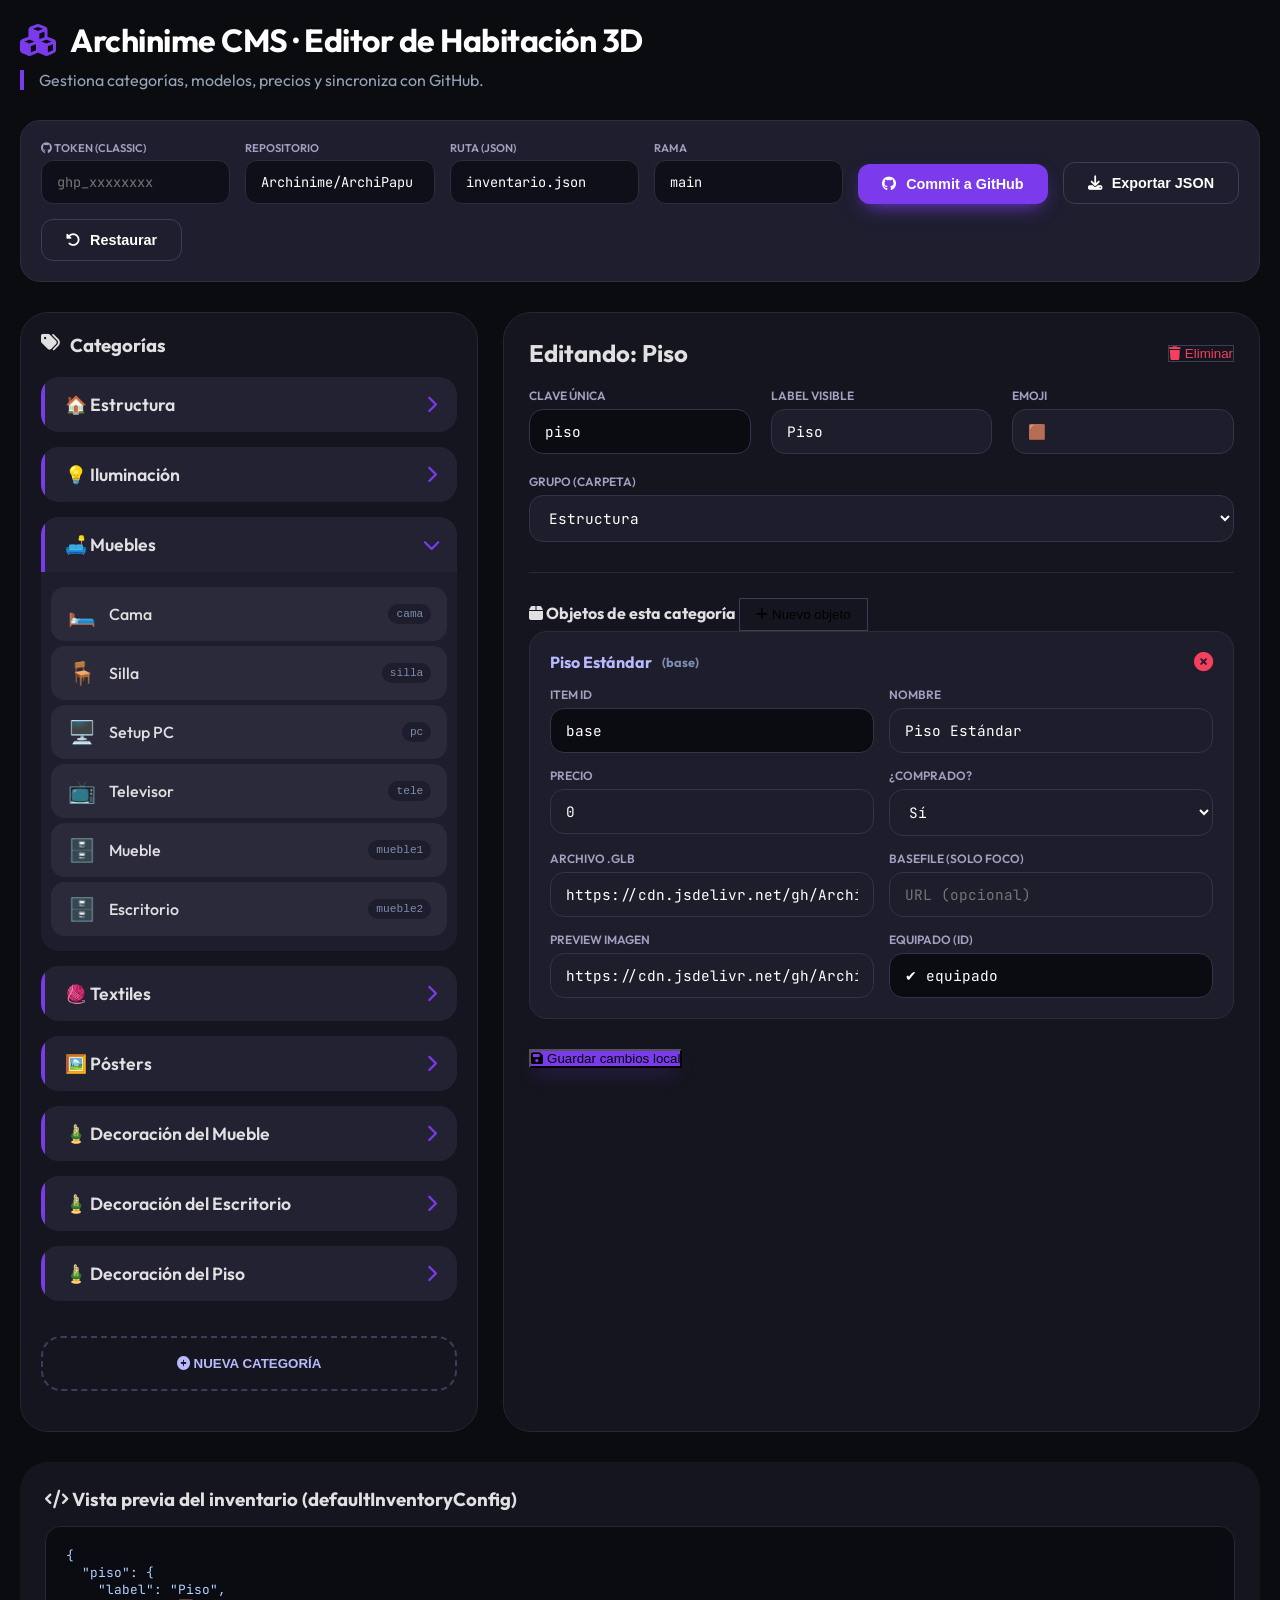
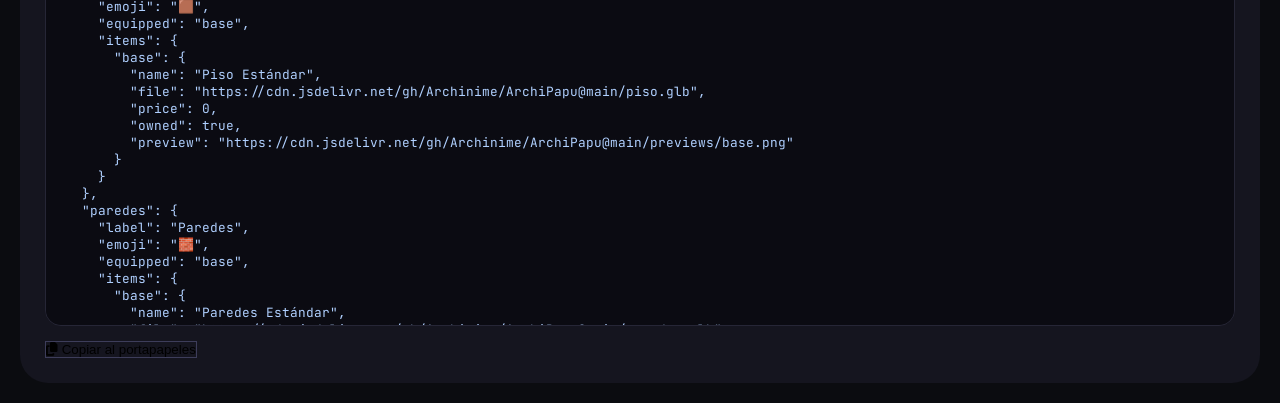
<file: cms.html>
<!DOCTYPE html>
<html lang="es">
<head>
    <meta charset="UTF-8">
    <meta name="viewport" content="width=device-width, initial-scale=1.0">
    <title>Archinime CMS - Editor de Habitación 3D</title>
    <link rel="icon" href="https://cdn.jsdelivr.net/gh/Archinime/ArchiPapu@main/Logo_Archinime.avif" type="image/avif">
    <link href="https://fonts.googleapis.com/css2?family=Outfit:wght@300;400;600;700;800&family=JetBrains+Mono&display=swap" rel="stylesheet">
    <link rel="stylesheet" href="https://cdnjs.cloudflare.com/ajax/libs/font-awesome/6.4.0/css/all.min.css">
    <style>
        * { margin: 0; padding: 0; box-sizing: border-box; }
        body {
            background: #0b0c10;
            font-family: 'Outfit', sans-serif;
            color: #e0e0e0;
            padding: 20px;
        }
        .container {
            max-width: 1600px;
            margin: 0 auto;
        }
        h1 { font-weight: 700; font-size: 2rem; margin-bottom: 10px; color: #fff; letter-spacing: -0.5px; }
        h1 i { color: #7c3aed; margin-right: 10px; }
        .subtitle { color: #94a3b8; margin-bottom: 30px; border-left: 4px solid #7c3aed; padding-left: 15px; }

        /* GitHub bar */
        .github-bar {
            background: #1e1e2f;
            border-radius: 20px;
            padding: 20px;
            margin-bottom: 30px;
            display: flex;
            flex-wrap: wrap;
            gap: 15px;
            align-items: flex-end;
            border: 1px solid #2d2d3a;
        }
        .github-field {
            flex: 1 1 180px;
        }
        .github-field label {
            display: block;
            font-size: 0.7rem;
            text-transform: uppercase;
            color: #a0a0c0;
            margin-bottom: 5px;
            font-weight: 600;
        }
        .github-field input {
            width: 100%;
            background: #0f0f1a;
            border: 1px solid #2d2d3a;
            border-radius: 12px;
            padding: 12px 15px;
            color: white;
            font-family: 'JetBrains Mono', monospace;
            font-size: 0.85rem;
        }
        .github-field input:focus { outline: none; border-color: #7c3aed; }
        .btn {
            background: #2d2d3a;
            border: none;
            border-radius: 12px;
            padding: 12px 24px;
            color: white;
            font-weight: 600;
            cursor: pointer;
            transition: all 0.2s;
            display: inline-flex;
            align-items: center;
            gap: 10px;
            font-size: 0.9rem;
        }
        .btn-primary {
            background: #7c3aed;
            box-shadow: 0 8px 20px -8px #7c3aed;
        }
        .btn-primary:hover { background: #8b5cf6; transform: translateY(-2px); }
        .btn-outline { background: transparent; border: 1px solid #3d3d5a; }
        .btn-outline:hover { background: #2d2d3a; }

        /* Panel principal */
        .main-panel {
            display: flex;
            gap: 25px;
            flex-wrap: wrap;
        }
        .categories-panel {
            flex: 1 1 380px;
            background: #15151f;
            border-radius: 28px;
            padding: 20px;
            border: 1px solid #262636;
            height: fit-content;
        }
        .editor-panel {
            flex: 2 1 600px;
            background: #15151f;
            border-radius: 28px;
            padding: 25px;
            border: 1px solid #262636;
        }

        /* Grupos acordeón */
        .group-card {
            margin-bottom: 15px;
            background: #1d1d2b;
            border-radius: 18px;
            overflow: hidden;
        }
        .group-header {
            background: #222233;
            padding: 16px 20px;
            cursor: pointer;
            display: flex;
            justify-content: space-between;
            align-items: center;
            font-weight: 600;
            font-size: 1.1rem;
            border-left: 4px solid #7c3aed;
        }
        .group-header i { transition: transform 0.3s; color: #7c3aed; }
        .group-content {
            display: none;
            padding: 10px;
        }
        .group-content.open { display: block; }

        .cat-item {
            display: flex;
            align-items: center;
            padding: 12px 15px;
            margin: 5px 0;
            background: #2a2a3a;
            border-radius: 14px;
            cursor: pointer;
            transition: all 0.15s;
            border: 1px solid transparent;
        }
        .cat-item.active {
            border-color: #7c3aed;
            background: #32324a;
            box-shadow: 0 0 15px #7c3aed33;
        }
        .cat-item .emoji { font-size: 1.4rem; margin-right: 12px; width: 30px; text-align: center; }
        .cat-item .label { flex: 1; font-weight: 500; }
        .cat-item .key { color: #7c8db0; font-size: 0.7rem; font-family: monospace; background: #1d1d2b; padding: 4px 8px; border-radius: 20px; }
        .cat-item i { color: #f43f5e; opacity: 0.5; margin-left: 10px; }
        .cat-item i:hover { opacity: 1; }

        /* Formulario de categoría */
        .form-row {
            margin-bottom: 20px;
            display: flex;
            flex-wrap: wrap;
            gap: 20px;
        }
        .form-group {
            flex: 1 1 200px;
        }
        .form-group label {
            display: block;
            font-size: 0.75rem;
            text-transform: uppercase;
            color: #a0a0c0;
            margin-bottom: 6px;
            font-weight: 600;
        }
        .form-group input, .form-group select, .form-group textarea {
            width: 100%;
            background: #1d1d2b;
            border: 1px solid #33334a;
            border-radius: 14px;
            padding: 12px 15px;
            color: white;
            font-family: 'JetBrains Mono', monospace;
            font-size: 0.9rem;
        }
        .form-group input:focus { border-color: #7c3aed; outline: none; }

        .item-list {
            margin-top: 30px;
            border-top: 1px solid #262636;
            padding-top: 25px;
        }
        .item-card {
            background: #1d1d2b;
            border-radius: 18px;
            padding: 20px;
            margin-bottom: 20px;
            border: 1px solid #2d2d3a;
            position: relative;
        }
        .item-card h4 { margin-bottom: 15px; color: #b9b9ff; font-size: 1rem; display: flex; gap: 10px; align-items: center; }
        .item-card .delete-item {
            position: absolute; top: 20px; right: 20px;
            background: none; border: none; color: #f43f5e; font-size: 1.2rem; cursor: pointer;
        }
        .grid-2 {
            display: grid;
            grid-template-columns: repeat(auto-fit, minmax(250px,1fr));
            gap: 15px;
        }

        .btn-add {
            background: transparent;
            border: 2px dashed #3d3d5a;
            width: 100%;
            padding: 18px;
            border-radius: 20px;
            color: #b9b9ff;
            font-weight: 600;
            margin: 20px 0;
            cursor: pointer;
        }
        .btn-add:hover { background: #1d1d2b; }

        .action-buttons {
            display: flex;
            gap: 15px;
            flex-wrap: wrap;
            margin: 30px 0 20px;
        }

        pre {
            background: #0b0b12;
            padding: 20px;
            border-radius: 16px;
            overflow-x: auto;
            font-family: 'JetBrains Mono', monospace;
            font-size: 0.8rem;
            border: 1px solid #262636;
            color: #b0d0ff;
            max-height: 400px;
        }

        #toast {
            position: fixed; bottom: 30px; right: 30px;
            background: #1e293b; color: white; padding: 15px 25px;
            border-radius: 50px; box-shadow: 0 15px 30px #00000080;
            display: flex; align-items: center; gap: 12px;
            transform: translateY(100px); opacity: 0;
            transition: 0.3s;
            z-index: 9999;
        }
        #toast.show { transform: translateY(0); opacity: 1; }
    </style>
</head>
<body>
<div class="container">
    <h1><i class="fas fa-cubes"></i> Archinime CMS · Editor de Habitación 3D</h1>
    <div class="subtitle">Gestiona categorías, modelos, precios y sincroniza con GitHub.</div>

    <!-- BARRA GITHUB (simple con token) -->
    <div class="github-bar">
        <div class="github-field">
            <label><i class="fab fa-github"></i> Token (classic)</label>
            <input type="password" id="githubToken" placeholder="ghp_xxxxxxxx" value="">
        </div>
        <div class="github-field">
            <label>Repositorio</label>
            <input type="text" id="githubRepo" placeholder="Archinime/ArchiPapu" value="Archinime/ArchiPapu">
        </div>
        <div class="github-field">
            <label>Ruta (JSON)</label>
            <input type="text" id="githubPath" placeholder="inventario.json" value="inventario.json">
        </div>
        <div class="github-field">
            <label>Rama</label>
            <input type="text" id="githubBranch" placeholder="main" value="main">
        </div>
        <button class="btn btn-primary" id="commitToGitHub"><i class="fab fa-github"></i> Commit a GitHub</button>
        <button class="btn btn-outline" id="exportJsonBtn"><i class="fas fa-download"></i> Exportar JSON</button>
        <button class="btn btn-outline" id="resetDefaultBtn"><i class="fas fa-undo-alt"></i> Restaurar</button>
    </div>

    <div class="main-panel">
        <!-- LISTA DE CATEGORÍAS (ACORDEONES) -->
        <div class="categories-panel">
            <h3 style="margin-bottom: 20px; display: flex; gap: 10px;"><i class="fas fa-tags"></i> Categorías</h3>
            <div id="groupsContainer"></div>
            <button class="btn-add" id="addCategoryBtn"><i class="fas fa-plus-circle"></i> NUEVA CATEGORÍA</button>
        </div>

        <!-- EDITOR DE CATEGORÍA / ITEMS -->
        <div class="editor-panel">
            <div id="editorHeader" style="display: flex; justify-content: space-between; align-items: center; margin-bottom: 20px;">
                <h2 id="currentCategoryTitle">Selecciona una categoría</h2>
                <button class="btn-outline" id="deleteCategoryBtn" style="color:#f43f5e;"><i class="fas fa-trash"></i> Eliminar</button>
            </div>

            <div id="categoryForm" style="display: none;">
                <div class="form-row">
                    <div class="form-group">
                        <label>Clave única</label>
                        <input type="text" id="catKey" readonly disabled value="categoria" style="background:#0b0b12;">
                    </div>
                    <div class="form-group">
                        <label>Label visible</label>
                        <input type="text" id="catLabel" placeholder="Ej: Cama">
                    </div>
                    <div class="form-group">
                        <label>Emoji</label>
                        <input type="text" id="catEmoji" placeholder="🛏️">
                    </div>
                    <div class="form-group">
                        <label>Grupo (carpeta)</label>
                        <select id="catGroup">
                            <option value="estructura">Estructura</option>
                            <option value="iluminacion">Iluminación</option>
                            <option value="muebles">Muebles</option>
                            <option value="textiles">Textiles</option>
                            <option value="posters">Pósters</option>
                            <option value="deco_mueble">Decoración Mueble</option>
                            <option value="deco_escritorio">Decoración Escritorio</option>
                            <option value="deco_piso">Decoración Piso</option>
                        </select>
                    </div>
                </div>

                <div class="item-list">
                    <h4><i class="fas fa-box"></i> Objetos de esta categoría  <button class="btn-outline" id="addItemBtn" style="margin-left: auto; padding: 8px 16px;"><i class="fas fa-plus"></i> Nuevo objeto</button></h4>
                    
                    <div id="itemsContainer"></div>
                </div>

                <div style="display: flex; gap: 15px; margin-top: 30px;">
                    <button class="btn-primary" id="saveCategoryBtn"><i class="fas fa-save"></i> Guardar cambios local</button>
                </div>
            </div>
            <div id="noSelectionMsg" style="text-align: center; padding: 60px 20px; color: #5f6b8a;">← Selecciona o crea una categoría</div>
        </div>
    </div>

    <!-- VISTA PREVIEW DEL JSON GENERADO -->
    <div style="margin-top: 30px; background: #15151f; border-radius: 28px; padding: 25px;">
        <h3 style="margin-bottom: 15px;"><i class="fas fa-code"></i> Vista previa del inventario (defaultInventoryConfig)</h3>
        <pre id="jsonPreview">Cargando...</pre>
        <button class="btn-outline" id="copyJsonBtn" style="margin-top: 15px;"><i class="fas fa-copy"></i> Copiar al portapapeles</button>
    </div>
</div>

<div id="toast"><i class="fas fa-check-circle"></i> <span>Listo</span></div>

<script>
    // ------------------------------------------------------------------
    // DATOS INICIALES (copia exacta del defaultInventoryConfig de la habitación)
    const DEFAULT_INVENTORY = {
        piso: { label: "Piso", emoji: "🟫", equipped: "base", items: { "base": { name: "Piso Estándar", file: "https://cdn.jsdelivr.net/gh/Archinime/ArchiPapu@main/piso.glb", price: 0, owned: true, preview: "https://cdn.jsdelivr.net/gh/Archinime/ArchiPapu@main/previews/base.png" } } },
        paredes: { label: "Paredes", emoji: "🧱", equipped: "base", items: { "base": { name: "Paredes Estándar", file: "https://cdn.jsdelivr.net/gh/Archinime/ArchiPapu@main/paredes.glb", price: 0, owned: true, preview: "https://cdn.jsdelivr.net/gh/Archinime/ArchiPapu@main/previews/base.png" } } },
        techo: { label: "Techo", emoji: "🛖", equipped: "base", items: { "base": { name: "Techo Estándar", file: "https://cdn.jsdelivr.net/gh/Archinime/ArchiPapu@main/techo.glb", price: 0, owned: true, preview: "https://cdn.jsdelivr.net/gh/Archinime/ArchiPapu@main/previews/base.png" } } },
        puerta: { label: "Puerta", emoji: "🚪", equipped: "base", items: { "base": { name: "Puerta Estándar", file: "https://cdn.jsdelivr.net/gh/Archinime/ArchiPapu@main/puerta.glb", price: 0, owned: true, preview: "https://cdn.jsdelivr.net/gh/Archinime/ArchiPapu@main/previews/base.png" } } },
        interruptor: { label: "Interruptor", emoji: "🎛️", equipped: "base", items: { "base": { name: "Interruptor Estándar", file: "https://cdn.jsdelivr.net/gh/Archinime/ArchiPapu@main/interruptor.glb", price: 0, owned: true, preview: "https://cdn.jsdelivr.net/gh/Archinime/ArchiPapu@main/previews/base.png" } } },
        foco: { label: "Foco", emoji: "💡", equipped: "base", items: { "base": { name: "Foco Estándar", file: "https://cdn.jsdelivr.net/gh/Archinime/ArchiPapu@main/foco.glb", baseFile: "https://cdn.jsdelivr.net/gh/Archinime/ArchiPapu@main/base_foco.glb", price: 0, owned: true, preview: "https://cdn.jsdelivr.net/gh/Archinime/ArchiPapu@main/previews/base.png" }, "foco_brillante": { name: "Foco Brillante", file: "https://cdn.jsdelivr.net/gh/Archinime/ArchiPapu@main/foco.glb", baseFile: "https://cdn.jsdelivr.net/gh/Archinime/ArchiPapu@main/base_foco.glb", price: 250, owned: false, preview: "https://cdn.jsdelivr.net/gh/Archinime/ArchiPapu@main/previews/foco_brillante.png" } } },
        cama: { label: "Cama", emoji: "🛏️", equipped: "base", items: { "base": { name: "Cama Estándar", file: "https://cdn.jsdelivr.net/gh/Archinime/ArchiPapu@main/cama.glb", price: 0, owned: true, preview: "https://cdn.jsdelivr.net/gh/Archinime/ArchiPapu@main/previews/base.png" }, "cama_brillante": { name: "Cama Brillante", file: "https://cdn.jsdelivr.net/gh/Archinime/ArchiPapu@main/cama_brillante.glb", price: 500, owned: false, preview: "https://cdn.jsdelivr.net/gh/Archinime/ArchiPapu@main/previews/cama_brillante.png" } } },
        silla: { label: "Silla", emoji: "🪑", equipped: "base", items: { "base": { name: "Silla Estándar", file: "https://cdn.jsdelivr.net/gh/Archinime/ArchiPapu@main/silla.glb", price: 0, owned: true, preview: "https://cdn.jsdelivr.net/gh/Archinime/ArchiPapu@main/previews/base.png" } } },
        pc: { label: "Setup PC", emoji: "🖥️", equipped: "base", items: { "base": { name: "PC Estándar", file: "https://cdn.jsdelivr.net/gh/Archinime/ArchiPapu@main/pc.glb", price: 0, owned: true, preview: "https://cdn.jsdelivr.net/gh/Archinime/ArchiPapu@main/previews/base.png" } } },
        tele: { label: "Televisor", emoji: "📺", equipped: "base", items: { "base": { name: "Televisor Estándar", file: "https://cdn.jsdelivr.net/gh/Archinime/ArchiPapu@main/tele.glb", price: 0, owned: true, preview: "https://cdn.jsdelivr.net/gh/Archinime/ArchiPapu@main/previews/base.png" } } },
        mueble1: { label: "Mueble", emoji: "🗄️", equipped: "base", items: { "base": { name: "Mueble 1 Estándar", file: "https://cdn.jsdelivr.net/gh/Archinime/ArchiPapu@main/mueble1.glb", price: 0, owned: true, preview: "https://cdn.jsdelivr.net/gh/Archinime/ArchiPapu@main/previews/base.png" } } },
        mueble2: { label: "Escritorio", emoji: "🗄️", equipped: "base", items: { "base": { name: "Mueble 2 Estándar", file: "https://cdn.jsdelivr.net/gh/Archinime/ArchiPapu@main/mueble2.glb", price: 0, owned: true, preview: "https://cdn.jsdelivr.net/gh/Archinime/ArchiPapu@main/previews/base.png" } } },
        alfombra: { label: "Alfombra", emoji: "🔲", equipped: "base", items: { "base": { name: "Alfombra Estándar", file: "https://cdn.jsdelivr.net/gh/Archinime/ArchiPapu@main/alfombra.glb", price: 0, owned: true, preview: "https://cdn.jsdelivr.net/gh/Archinime/ArchiPapu@main/previews/base.png" } } },
        cortinas: { label: "Cortinas", emoji: "🪟", equipped: "base", items: { "base": { name: "Cortinas Estándar", file: "https://cdn.jsdelivr.net/gh/Archinime/ArchiPapu@main/cortinas.glb", price: 0, owned: true, preview: "https://cdn.jsdelivr.net/gh/Archinime/ArchiPapu@main/previews/base.png" } } },
        mousepad: { label: "Mouse Pad", emoji: "🖱️", equipped: "base", items: { "base": { name: "Mouse Pad Estándar", file: "https://cdn.jsdelivr.net/gh/Archinime/ArchiPapu@main/maouse_pad.glb", price: 0, owned: true, preview: "https://cdn.jsdelivr.net/gh/Archinime/ArchiPapu@main/previews/base.png" } } },
        poster_1: { label: "Póster 1", emoji: "🖼️", equipped: "base", items: { "base": { name: "Póster 1 Estándar", file: "https://cdn.jsdelivr.net/gh/Archinime/ArchiPapu@main/poster_1.glb", price: 0, owned: true, preview: "https://cdn.jsdelivr.net/gh/Archinime/ArchiPapu@main/previews/base.png" } } },
        poster_2: { label: "Póster 2", emoji: "🖼️", equipped: "base", items: { "base": { name: "Póster 2 Estándar", file: "https://cdn.jsdelivr.net/gh/Archinime/ArchiPapu@main/poster_2.glb", price: 0, owned: true, preview: "https://cdn.jsdelivr.net/gh/Archinime/ArchiPapu@main/previews/base.png" } } },
        poster_3: { label: "Póster 3", emoji: "🖼️", equipped: "base", items: { "base": { name: "Póster 3 Estándar", file: "https://cdn.jsdelivr.net/gh/Archinime/ArchiPapu@main/poster_3.glb", price: 0, owned: true, preview: "https://cdn.jsdelivr.net/gh/Archinime/ArchiPapu@main/previews/base.png" } } },
        poster_4: { label: "Póster 4", emoji: "🖼️", equipped: "base", items: { "base": { name: "Póster 4 Estándar", file: "https://cdn.jsdelivr.net/gh/Archinime/ArchiPapu@main/poster_4.glb", price: 0, owned: true, preview: "https://cdn.jsdelivr.net/gh/Archinime/ArchiPapu@main/previews/base.png" } } },
        deco_piso: { label: "Adorno Piso", emoji: "🎍", equipped: "base", items: { "base": { name: "Deco Piso", file: "https://cdn.jsdelivr.net/gh/Archinime/ArchiPapu@main/decoracion_piso.glb", price: 0, owned: true, preview: "https://cdn.jsdelivr.net/gh/Archinime/ArchiPapu@main/previews/base.png" } } },
        deco_escritorio: { label: "Decoración 1", emoji: "🎍", equipped: "base", items: { "base": { name: "Deco Escritorio", file: "https://cdn.jsdelivr.net/gh/Archinime/ArchiPapu@main/decoracion_escritorio.glb", price: 0, owned: true, preview: "https://cdn.jsdelivr.net/gh/Archinime/ArchiPapu@main/previews/base.png" } } },
        deco_mueble_2: { label: "Decoración 2", emoji: "🎍", equipped: "base", items: { "base": { name: "Libros", file: "https://cdn.jsdelivr.net/gh/Archinime/ArchiPapu@main/decoracion_mueble_2.glb", price: 0, owned: true, preview: "https://cdn.jsdelivr.net/gh/Archinime/ArchiPapu@main/previews/base.png" } } },
        deco_2_mueble_2: { label: "Decoración 3", emoji: "🎍", equipped: "base", items: { "base": { name: "Reloj", file: "https://cdn.jsdelivr.net/gh/Archinime/ArchiPapu@main/decoracion_2_mueble_2.glb", price: 0, owned: true, preview: "https://cdn.jsdelivr.net/gh/Archinime/ArchiPapu@main/previews/base.png" } } },
        deco_mueble_1: { label: "Decoración 1", emoji: "🎍", equipped: "base", items: { "base": { name: "Adorno 1", file: "https://cdn.jsdelivr.net/gh/Archinime/ArchiPapu@main/decoracion_mueble_1.glb", price: 0, owned: true, preview: "https://cdn.jsdelivr.net/gh/Archinime/ArchiPapu@main/previews/base.png" } } },
        deco_2_mueble_1: { label: "Decoración 2", emoji: "🎍", equipped: "base", items: { "base": { name: "Adorno 2", file: "https://cdn.jsdelivr.net/gh/Archinime/ArchiPapu@main/decoracion_2_mueble_1.glb", price: 0, owned: true, preview: "https://cdn.jsdelivr.net/gh/Archinime/ArchiPapu@main/previews/base.png" } } },
        deco_3_mueble_1: { label: "Decoración 3", emoji: "🎍", equipped: "base", items: { "base": { name: "Adorno 3", file: "https://cdn.jsdelivr.net/gh/Archinime/ArchiPapu@main/decoracion_3_mueble_1.glb", price: 0, owned: true, preview: "https://cdn.jsdelivr.net/gh/Archinime/ArchiPapu@main/previews/base.png" } } },
        deco_4_mueble_1: { label: "Decoración 4", emoji: "🎍", equipped: "base", items: { "base": { name: "Adorno 4", file: "https://cdn.jsdelivr.net/gh/Archinime/ArchiPapu@main/decoracion_4_mueble_1.glb", price: 0, owned: true, preview: "https://cdn.jsdelivr.net/gh/Archinime/ArchiPapu@main/previews/base.png" } } },
        deco_5_mueble_1: { label: "Decoración 5", emoji: "🎍", equipped: "base", items: { "base": { name: "Adorno 5", file: "https://cdn.jsdelivr.net/gh/Archinime/ArchiPapu@main/decoracion_5_mueble_1.glb", price: 0, owned: true, preview: "https://cdn.jsdelivr.net/gh/Archinime/ArchiPapu@main/previews/base.png" } } }
    };

    // Grupos (igual que en el inventario)
    const INVENTORY_GROUPS = [
        { id: 'estructura', label: 'Estructura', emoji: '🏠', categories: ['piso', 'paredes', 'techo', 'puerta'] },
        { id: 'iluminacion', label: 'Iluminación', emoji: '💡', categories: ['interruptor', 'foco'] },
        { id: 'muebles', label: 'Muebles', emoji: '🛋️', categories: ['cama', 'silla', 'pc', 'tele', 'mueble1', 'mueble2'] },
        { id: 'textiles', label: 'Textiles', emoji: '🧶', categories: ['alfombra', 'cortinas', 'mousepad'] },
        { id: 'posters', label: 'Pósters', emoji: '🖼️', categories: ['poster_1', 'poster_2', 'poster_3', 'poster_4'] },
        { id: 'deco_mueble', label: 'Decoración del Mueble', emoji: '🎍', categories: ['deco_mueble_1', 'deco_2_mueble_1', 'deco_3_mueble_1', 'deco_4_mueble_1', 'deco_5_mueble_1'] },
        { id: 'deco_escritorio', label: 'Decoración del Escritorio', emoji: '🎍', categories: ['deco_escritorio', 'deco_mueble_2', 'deco_2_mueble_2'] },
        { id: 'deco_piso', label: 'Decoración del Piso', emoji: '🎍', categories: ['deco_piso'] }
    ];

    // Estado global
    let inventoryData = JSON.parse(JSON.stringify(DEFAULT_INVENTORY)); // copia editable
    let currentCategoryKey = null;
    let openGroups = ['muebles']; // grupos abiertos por defecto

    // Elementos DOM
    const groupsContainer = document.getElementById('groupsContainer');
    const categoryForm = document.getElementById('categoryForm');
    const noSelectionMsg = document.getElementById('noSelectionMsg');
    const catKey = document.getElementById('catKey');
    const catLabel = document.getElementById('catLabel');
    const catEmoji = document.getElementById('catEmoji');
    const catGroup = document.getElementById('catGroup');
    const itemsContainer = document.getElementById('itemsContainer');
    const jsonPreview = document.getElementById('jsonPreview');
    const currentCategoryTitle = document.getElementById('currentCategoryTitle');

    // Funciones de render
    function renderGroups() {
        let html = '';
        INVENTORY_GROUPS.forEach(group => {
            const isOpen = openGroups.includes(group.id);
            html += `<div class="group-card">
                <div class="group-header" data-group="${group.id}">
                    <span>${group.emoji} ${group.label}</span>
                    <i class="fas fa-chevron-right" style="transform: rotate(${isOpen ? '90deg' : '0deg'});"></i>
                </div>
                <div class="group-content ${isOpen ? 'open' : ''}">`;
            
            group.categories.forEach(catKey => {
                const cat = inventoryData[catKey];
                if (!cat) return;
                const activeClass = (currentCategoryKey === catKey) ? 'active' : '';
                html += `<div class="cat-item ${activeClass}" data-category="${catKey}">
                    <span class="emoji">${cat.emoji || '📦'}</span>
                    <span class="label">${cat.label || catKey}</span>
                    <span class="key">${catKey}</span>
                    <i class="fas fa-trash delete-cat" data-cat="${catKey}" style="display: none;"></i>
                </div>`;
            });

            html += `</div></div>`;
        });
        groupsContainer.innerHTML = html;

        // Asignar eventos a cabeceras de grupo
        document.querySelectorAll('.group-header').forEach(header => {
            header.addEventListener('click', (e) => {
                const groupId = header.dataset.group;
                if (openGroups.includes(groupId)) {
                    openGroups = openGroups.filter(g => g !== groupId);
                } else {
                    openGroups.push(groupId);
                }
                renderGroups();
            });
        });

        // Eventos a categorías
        document.querySelectorAll('.cat-item').forEach(el => {
            el.addEventListener('click', (e) => {
                if (e.target.classList.contains('delete-cat')) return;
                const cat = el.dataset.category;
                selectCategory(cat);
            });
        });
    }

    function selectCategory(catKey) {
        currentCategoryKey = catKey;
        renderGroups(); // para actualizar clase active
        const cat = inventoryData[catKey];
        if (!cat) return;

        // Mostrar formulario
        categoryForm.style.display = 'block';
        noSelectionMsg.style.display = 'none';
        currentCategoryTitle.innerText = `Editando: ${cat.label || catKey}`;

        // Rellenar campos
        document.getElementById('catKey').value = catKey;
        document.getElementById('catLabel').value = cat.label || '';
        document.getElementById('catEmoji').value = cat.emoji || '📦';
        // determinar grupo actual
        let grupoActual = '';
        for (let g of INVENTORY_GROUPS) {
            if (g.categories.includes(catKey)) { grupoActual = g.id; break; }
        }
        document.getElementById('catGroup').value = grupoActual || 'muebles';

        renderItems(catKey);
    }

    function renderItems(catKey) {
        const cat = inventoryData[catKey];
        if (!cat) return;
        let itemsHtml = '';
        for (let [itemId, item] of Object.entries(cat.items)) {
            itemsHtml += `
                <div class="item-card" data-item="${itemId}">
                    <button class="delete-item" onclick="deleteItem('${catKey}','${itemId}')"><i class="fas fa-times-circle"></i></button>
                    <h4>${item.name} <span style="color:#7c8db0; font-size:0.8rem;">(${itemId})</span></h4>
                    <div class="grid-2">
                        <div class="form-group">
                            <label>Item ID</label>
                            <input type="text" value="${itemId}" disabled class="item-id" style="background:#0b0b12;">
                        </div>
                        <div class="form-group">
                            <label>Nombre</label>
                            <input type="text" value="${item.name.replace(/"/g, '&quot;')}" class="item-name" placeholder="Nombre">
                        </div>
                        <div class="form-group">
                            <label>Precio</label>
                            <input type="number" value="${item.price}" class="item-price">
                        </div>
                        <div class="form-group">
                            <label>¿Comprado?</label>
                            <select class="item-owned">
                                <option value="true" ${item.owned ? 'selected' : ''}>Sí</option>
                                <option value="false" ${!item.owned ? 'selected' : ''}>No</option>
                            </select>
                        </div>
                        <div class="form-group">
                            <label>Archivo .glb</label>
                            <input type="text" value="${item.file || ''}" class="item-file" placeholder="URL">
                        </div>
                        <div class="form-group">
                            <label>BaseFile (solo foco)</label>
                            <input type="text" value="${item.baseFile || ''}" class="item-basefile" placeholder="URL (opcional)">
                        </div>
                        <div class="form-group">
                            <label>Preview imagen</label>
                            <input type="text" value="${item.preview || ''}" class="item-preview" placeholder="URL imagen">
                        </div>
                        <div class="form-group">
                            <label>Equipado (ID)</label>
                            <input type="text" value="${cat.equipped === itemId ? '✔ equipado' : ''}" disabled style="background:#0b0b12;">
                        </div>
                    </div>
                </div>
            `;
        }
        itemsContainer.innerHTML = itemsHtml;

        // Añadir listeners para guardar cambios automáticos en inputs (podría ser con botón, pero lo haremos al vuelo)
        document.querySelectorAll('.item-card').forEach(card => {
            const itemId = card.dataset.item;
            const inputs = card.querySelectorAll('input, select');
            inputs.forEach(inp => {
                inp.addEventListener('change', () => {
                    updateItemFromCard(catKey, itemId, card);
                });
                inp.addEventListener('blur', () => {
                    updateItemFromCard(catKey, itemId, card);
                });
            });
        });
    }

    function updateItemFromCard(catKey, itemId, card) {
        const cat = inventoryData[catKey];
        if (!cat || !cat.items[itemId]) return;
        const item = cat.items[itemId];
        item.name = card.querySelector('.item-name')?.value || item.name;
        item.price = parseInt(card.querySelector('.item-price')?.value) || 0;
        item.owned = card.querySelector('.item-owned')?.value === 'true';
        item.file = card.querySelector('.item-file')?.value || '';
        item.baseFile = card.querySelector('.item-basefile')?.value || undefined;
        item.preview = card.querySelector('.item-preview')?.value || '';
        updatePreviewJson();
        showToast('Item actualizado');
    }

    // Eliminar item
    window.deleteItem = (catKey, itemId) => {
        if (!confirm('Eliminar este objeto?')) return;
        delete inventoryData[catKey].items[itemId];
        // Si el equipado era ese, reasignar al primero disponible
        if (inventoryData[catKey].equipped === itemId) {
            const firstKey = Object.keys(inventoryData[catKey].items)[0];
            inventoryData[catKey].equipped = firstKey || null;
        }
        renderItems(catKey);
        updatePreviewJson();
        showToast('Objeto eliminado');
    };

    // Guardar cambios de categoría
    document.getElementById('saveCategoryBtn').addEventListener('click', () => {
        if (!currentCategoryKey) return;
        const cat = inventoryData[currentCategoryKey];
        cat.label = catLabel.value;
        cat.emoji = catEmoji.value;

        // Mover de grupo si es necesario
        const newGroup = catGroup.value;
        // quitar de grupos anteriores
        INVENTORY_GROUPS.forEach(g => {
            const idx = g.categories.indexOf(currentCategoryKey);
            if (idx >= 0) g.categories.splice(idx, 1);
        });
        // añadir a nuevo grupo
        const targetGroup = INVENTORY_GROUPS.find(g => g.id === newGroup);
        if (targetGroup && !targetGroup.categories.includes(currentCategoryKey)) {
            targetGroup.categories.push(currentCategoryKey);
        }
        renderGroups();
        updatePreviewJson();
        showToast('Categoría actualizada');
    });

    // Añadir nuevo item
    document.getElementById('addItemBtn').addEventListener('click', () => {
        if (!currentCategoryKey) return;
        const cat = inventoryData[currentCategoryKey];
        const newId = 'item_' + Date.now();
        cat.items[newId] = {
            name: 'Nuevo objeto',
            file: '',
            price: 0,
            owned: false,
            preview: 'https://via.placeholder.com/150'
        };
        renderItems(currentCategoryKey);
        updatePreviewJson();
    });

    // Añadir nueva categoría
    document.getElementById('addCategoryBtn').addEventListener('click', () => {
        const newKey = 'nueva_' + Date.now();
        inventoryData[newKey] = {
            label: 'Nueva Categoría',
            emoji: '📦',
            equipped: 'base',
            items: {
                base: { name: 'Modelo base', file: '', price: 0, owned: true, preview: '' }
            }
        };
        // Asignar a grupo 'muebles' por defecto
        INVENTORY_GROUPS.find(g => g.id === 'muebles').categories.push(newKey);
        renderGroups();
        selectCategory(newKey);
        updatePreviewJson();
        showToast('Categoría creada');
    });

    // Eliminar categoría
    document.getElementById('deleteCategoryBtn').addEventListener('click', () => {
        if (!currentCategoryKey || !confirm(`¿Eliminar categoría ${currentCategoryKey}?`)) return;
        // Eliminar de grupos
        INVENTORY_GROUPS.forEach(g => {
            const idx = g.categories.indexOf(currentCategoryKey);
            if (idx >= 0) g.categories.splice(idx, 1);
        });
        delete inventoryData[currentCategoryKey];
        currentCategoryKey = null;
        categoryForm.style.display = 'none';
        noSelectionMsg.style.display = 'block';
        renderGroups();
        updatePreviewJson();
        showToast('Categoría eliminada');
    });

    // Vista previa JSON
    function updatePreviewJson() {
        jsonPreview.innerText = JSON.stringify(inventoryData, null, 2);
    }

    // Exportar JSON (descarga)
    document.getElementById('exportJsonBtn').addEventListener('click', () => {
        const dataStr = JSON.stringify(inventoryData, null, 2);
        const blob = new Blob([dataStr], {type: 'application/json'});
        const url = URL.createObjectURL(blob);
        const a = document.createElement('a');
        a.href = url;
        a.download = 'inventario_habitacion.json';
        a.click();
        URL.revokeObjectURL(url);
        showToast('JSON descargado');
    });

    // Copiar al portapapeles
    document.getElementById('copyJsonBtn').addEventListener('click', () => {
        navigator.clipboard.writeText(JSON.stringify(inventoryData, null, 2)).then(() => {
            showToast('Copiado al portapapeles');
        });
    });

    // Restaurar datos por defecto
    document.getElementById('resetDefaultBtn').addEventListener('click', () => {
        if (confirm('¿Restaurar configuración de fábrica? Se perderán cambios.')) {
            inventoryData = JSON.parse(JSON.stringify(DEFAULT_INVENTORY));
            // reconstruir grupos a partir de los originales
            INVENTORY_GROUPS.forEach((g, idx) => {
                // restaurar categorías de los defaults (podría ser más fino, pero lo haremos simple)
                if (idx === 0) g.categories = ['piso', 'paredes', 'techo', 'puerta'];
                else if (idx === 1) g.categories = ['interruptor', 'foco'];
                else if (idx === 2) g.categories = ['cama', 'silla', 'pc', 'tele', 'mueble1', 'mueble2'];
                else if (idx === 3) g.categories = ['alfombra', 'cortinas', 'mousepad'];
                else if (idx === 4) g.categories = ['poster_1', 'poster_2', 'poster_3', 'poster_4'];
                else if (idx === 5) g.categories = ['deco_mueble_1', 'deco_2_mueble_1', 'deco_3_mueble_1', 'deco_4_mueble_1', 'deco_5_mueble_1'];
                else if (idx === 6) g.categories = ['deco_escritorio', 'deco_mueble_2', 'deco_2_mueble_2'];
                else if (idx === 7) g.categories = ['deco_piso'];
            });
            renderGroups();
            if (currentCategoryKey) selectCategory(currentCategoryKey);
            updatePreviewJson();
            showToast('Datos restaurados');
        }
    });

    // Commit a GitHub (usando API)
    document.getElementById('commitToGitHub').addEventListener('click', async () => {
        const token = document.getElementById('githubToken').value.trim();
        const repo = document.getElementById('githubRepo').value.trim();
        const path = document.getElementById('githubPath').value.trim();
        const branch = document.getElementById('githubBranch').value.trim();
        if (!token || !repo || !path) {
            alert('Completa token, repo y ruta');
            return;
        }
        const content = btoa(unescape(encodeURIComponent(JSON.stringify(inventoryData, null, 2)))); // base64
        const url = `https://api.github.com/repos/${repo}/contents/${path}`;

        try {
            // Obtener sha si existe
            let sha = null;
            const getResp = await fetch(`${url}?ref=${branch}`, {
                headers: { Authorization: `token ${token}` }
            });
            if (getResp.ok) {
                const data = await getResp.json();
                sha = data.sha;
            }

            const body = {
                message: 'Actualizar inventario desde CMS',
                content: content,
                branch: branch
            };
            if (sha) body.sha = sha;

            const putResp = await fetch(url, {
                method: 'PUT',
                headers: {
                    Authorization: `token ${token}`,
                    'Content-Type': 'application/json'
                },
                body: JSON.stringify(body)
            });

            if (putResp.ok) {
                showToast('✅ Commit realizado en GitHub');
            } else {
                const err = await putResp.json();
                alert('Error: ' + err.message);
            }
        } catch (e) {
            alert('Error de red: ' + e.message);
        }
    });

    function showToast(msg) {
        const toast = document.getElementById('toast');
        toast.querySelector('span').innerText = msg;
        toast.classList.add('show');
        setTimeout(() => toast.classList.remove('show'), 3000);
    }

    // Inicializar
    renderGroups();
    updatePreviewJson();
    // Seleccionar primera categoría por defecto (opcional)
    setTimeout(() => {
        const firstCat = INVENTORY_GROUPS[0]?.categories[0];
        if (firstCat) selectCategory(firstCat);
    }, 200);
</script>
</body>
</html>
</file>
